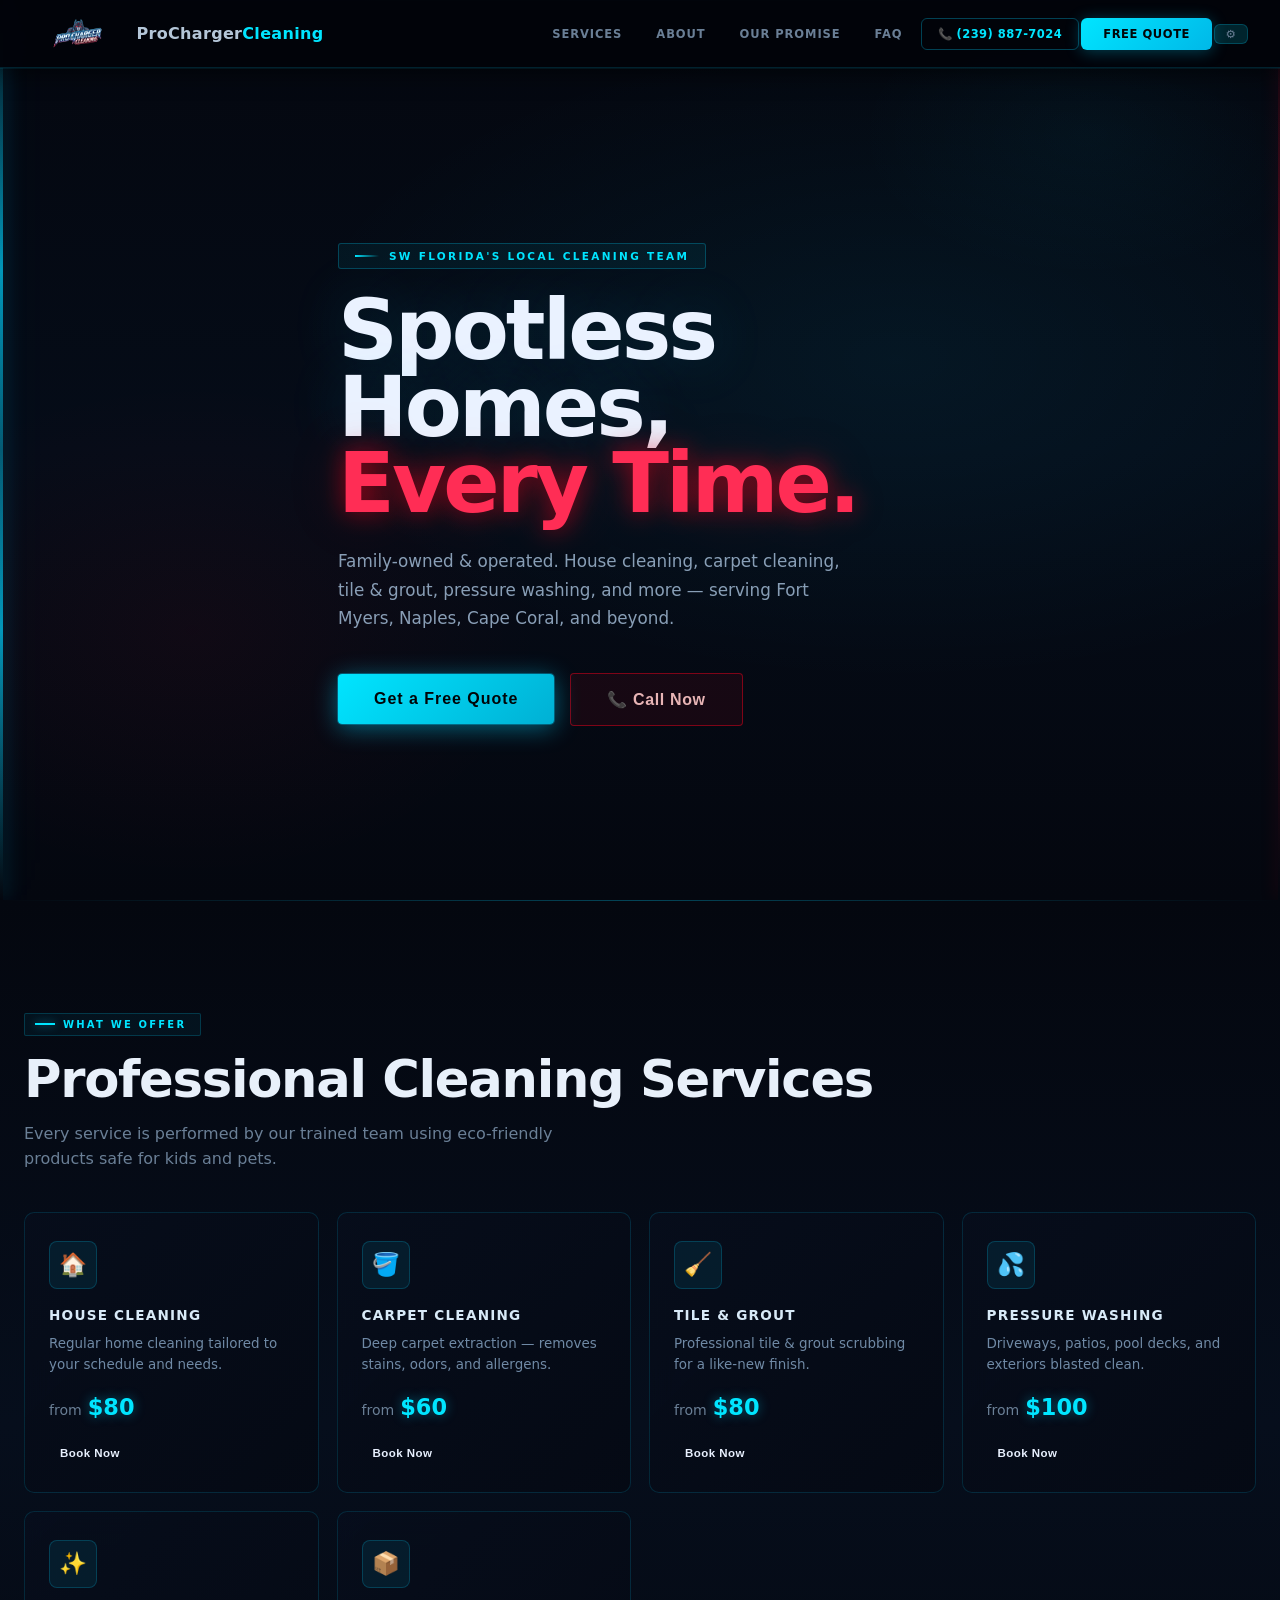
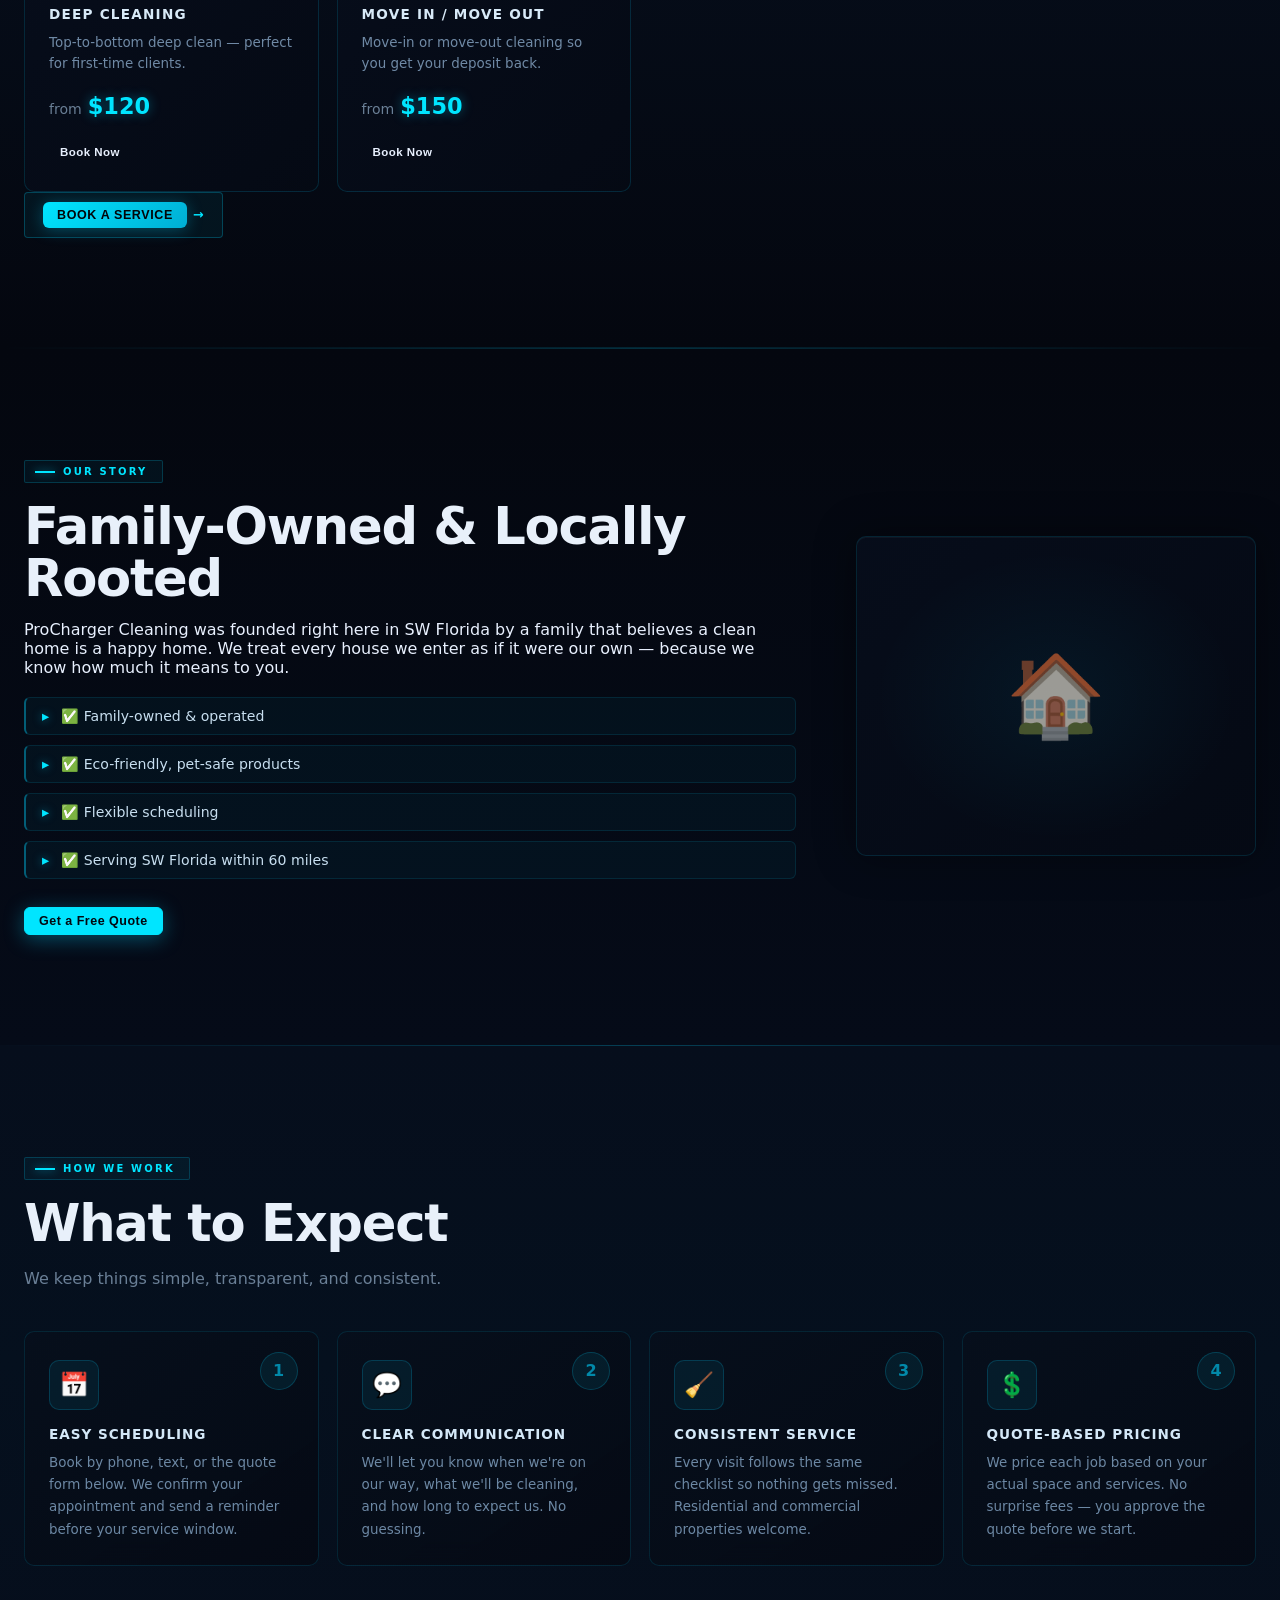
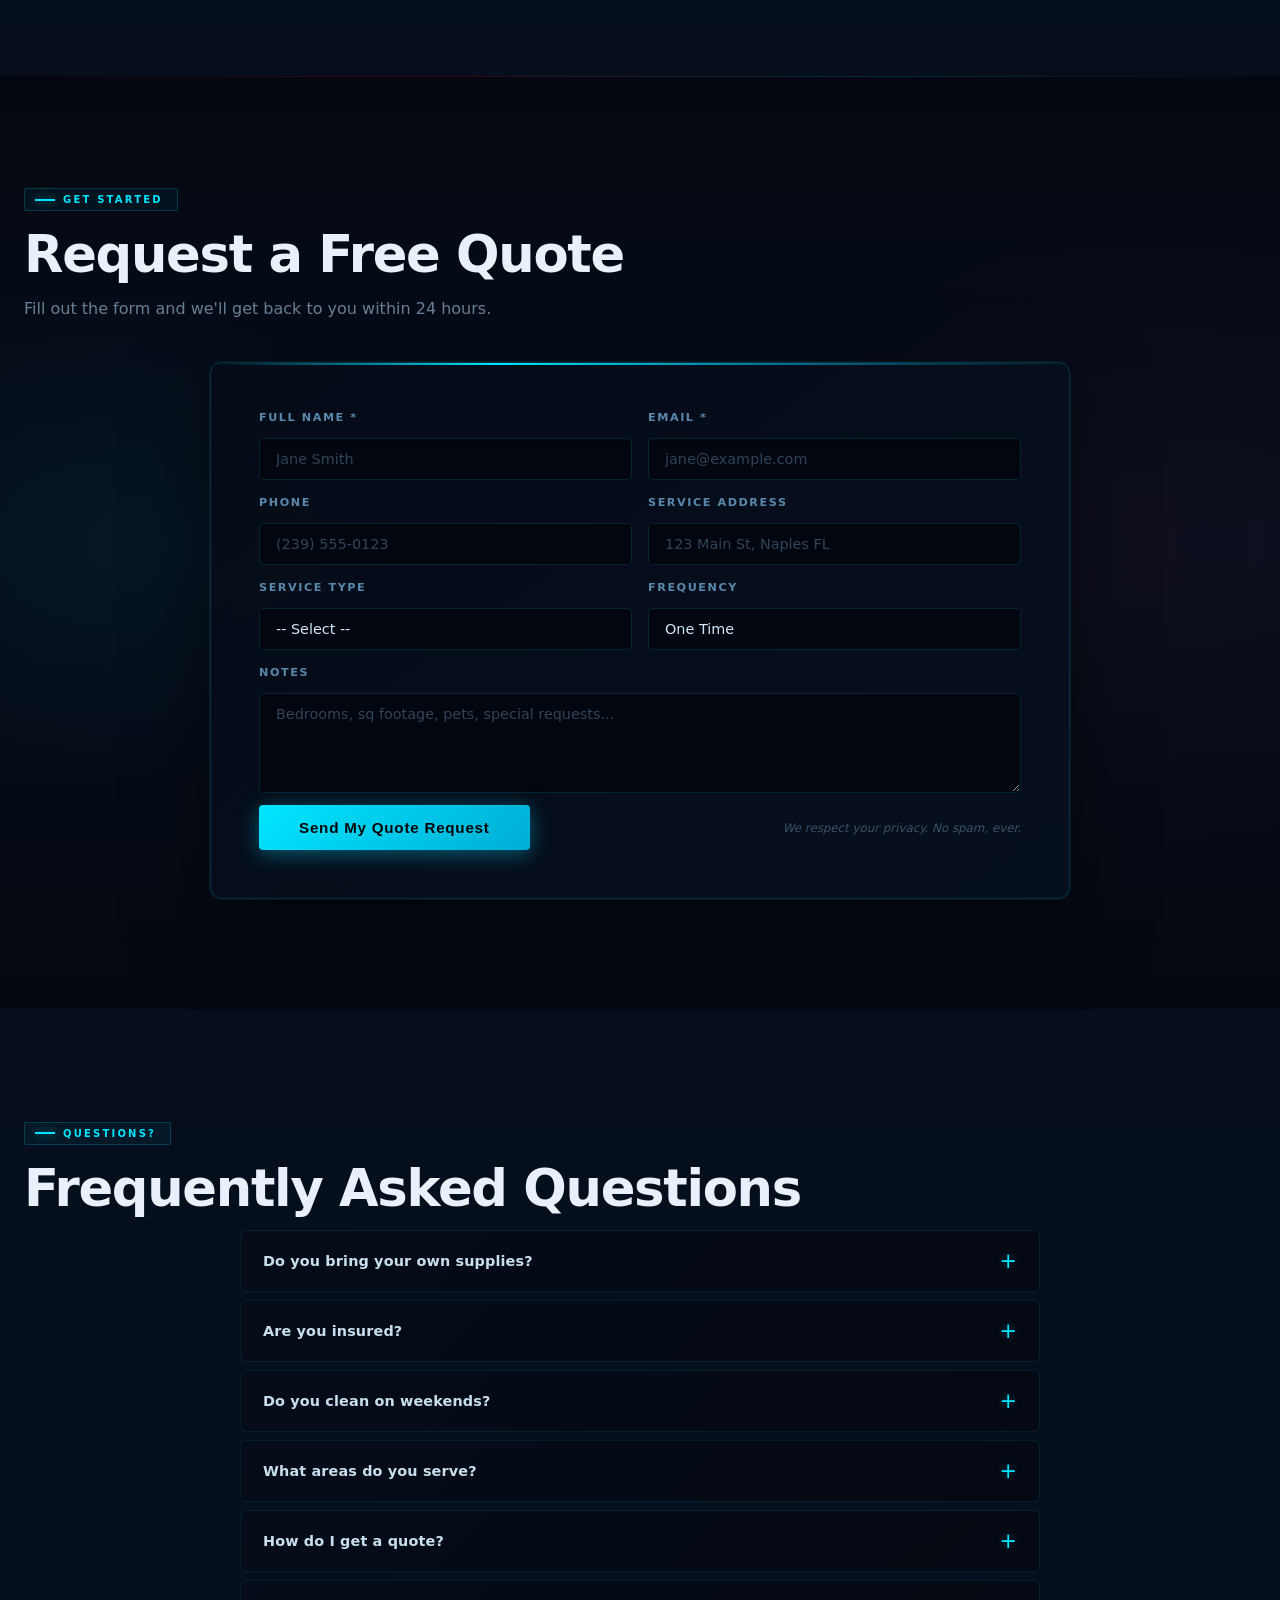
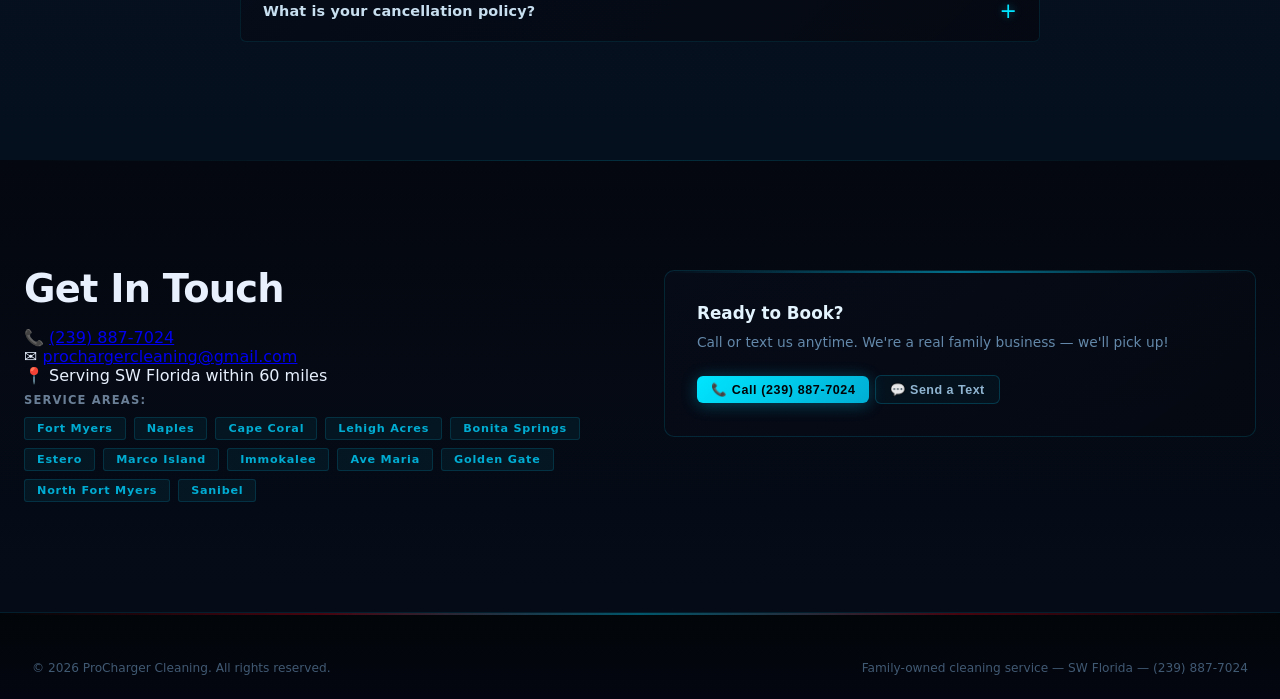
<file: index.html>
<!DOCTYPE html>
<html lang="en">
<head>
<meta charset="UTF-8"/>
<meta name="viewport" content="width=device-width,initial-scale=1"/>
<meta name="description" content="Family-owned house cleaning and carpet cleaning serving Lehigh Acres, Fort Myers, Cape Coral, and all of Southwest Florida within 60 miles. (239) 887-7024"/>
<meta name="theme-color" content="#0ea5e9"/>
<title>ProCharger Cleaning — House &amp; Carpet Cleaning | SW Florida</title>
<link rel="canonical" href="https://prochargercleaning.com/"/>
<meta property="og:title" content="ProCharger Cleaning — House &amp; Carpet Cleaning | SW Florida"/>
<meta property="og:description" content="Family-owned cleaning company serving SW Florida. Get a free quote today!"/>
<meta property="og:url" content="https://prochargercleaning.com/"/>
<meta property="og:type" content="website"/>
<link rel="icon" href="data:image/svg+xml,<svg xmlns='http://www.w3.org/2000/svg' viewBox='0 0 100 100'><text y='.9em' font-size='90'>🏠</text></svg>"/>
<link rel="stylesheet" href="css/styles.css"/>
  <link rel="stylesheet" href="css/admin.css"/>
  <link rel="stylesheet" href="css/admin-dashboard.css"/>
  <link rel="stylesheet" href="css/admin-routes.css"/>
</head>
<body>
<div id="public-site">
<nav class="pnav" role="navigation" aria-label="Main navigation">
<div class="pnav-inner">
<a class="plogo" href="#home" aria-label="ProCharger Cleaning home">
<img src="images/pcc-logo.png" alt="ProCharger Cleaning logo" width="56" height="56"/>
<span>ProCharger<strong>Cleaning</strong></span>
</a>
<div class="pnav-links" role="menubar">
<a href="#services" role="menuitem">Services</a>
<a href="#about" role="menuitem">About</a>
<a href="#expect" role="menuitem">Our Promise</a>
<a href="#faq" role="menuitem">FAQ</a>
<a href="#contact" role="menuitem" class="pnav-contact">📞 (239) 887-7024</a>
<a href="#quote" role="menuitem" class="pnav-cta">Free Quote</a>
<a href="#/dashboard" role="menuitem" class="pnav-admin" data-action="open-admin" aria-label="Admin portal">⚙</a>
</div>
</div>
</nav>
<section id="home" class="pv act phero" aria-label="Hero">
<div class="phero-content">
<p class="phero-eyebrow">SW Florida's Local Cleaning Team</p>
<h1>Spotless Homes,<br><span class="phero-accent">Every Time.</span></h1>
<p class="phero-sub">Family-owned &amp; operated. House cleaning, carpet cleaning, tile &amp; grout, pressure washing, and more — serving Fort Myers, Naples, Cape Coral, and beyond.</p>
<div class="phero-ctas">
<a href="#quote" class="pcc-btn pcc-btn-primary pcc-btn-lg">Get a Free Quote</a>
<a href="tel:+12398877024" class="pcc-btn pcc-btn-outline pcc-btn-lg">📞 Call Now</a>
</div>
</div>
</section>
<section id="services" class="pv psvc" aria-label="Services">
<div class="psection-inner">
<p class="psection-eyebrow">What We Offer</p>
<h2 class="psection-title">Professional Cleaning Services</h2>
<p class="psection-sub">Every service is performed by our trained team using eco-friendly products safe for kids and pets.</p>
<div class="psvc-grid" id="services-grid"></div>
<div class="psvc-cta">
<a href="#quote" class="pcc-btn pcc-btn-primary pcc-btn-lg">Book a Service</a>
</div>
</div>
</section>
<section id="about" class="pv pabout" aria-label="About us">
<div class="psection-inner pabout-inner">
<div class="pabout-text">
<p class="psection-eyebrow">Our Story</p>
<h2 class="psection-title">Family-Owned &amp; Locally Rooted</h2>
<p>ProCharger Cleaning was founded right here in SW Florida by a family that believes a clean home is a happy home. We treat every house we enter as if it were our own — because we know how much it means to you.</p>
<ul class="pabout-list">
<li>✅ Family-owned &amp; operated</li>
<li>✅ Eco-friendly, pet-safe products</li>
<li>✅ Flexible scheduling</li>
<li>✅ Serving SW Florida within 60 miles</li>
</ul>
<a href="#quote" class="pbtn pbtn-primary">Get a Free Quote</a>
</div>
<div class="pabout-img" aria-hidden="true">
<div class="pabout-placeholder">🏠</div>
</div>
</div>
</section>
<section id="expect" class="pv pexpect" aria-label="What to expect">
<div class="psection-inner">
<p class="psection-eyebrow">How We Work</p>
<h2 class="psection-title">What to Expect</h2>
<p class="psection-sub">We keep things simple, transparent, and consistent.</p>
<div class="pexpect-grid">
<div class="pexpect-card">
<div class="pexpect-icon">📅</div>
<h3 class="pexpect-title">Easy Scheduling</h3>
<p class="pexpect-desc">Book by phone, text, or the quote form below. We confirm your appointment and send a reminder before your service window.</p>
</div>
<div class="pexpect-card">
<div class="pexpect-icon">💬</div>
<h3 class="pexpect-title">Clear Communication</h3>
<p class="pexpect-desc">We'll let you know when we're on our way, what we'll be cleaning, and how long to expect us. No guessing.</p>
</div>
<div class="pexpect-card">
<div class="pexpect-icon">🧹</div>
<h3 class="pexpect-title">Consistent Service</h3>
<p class="pexpect-desc">Every visit follows the same checklist so nothing gets missed. Residential and commercial properties welcome.</p>
</div>
<div class="pexpect-card">
<div class="pexpect-icon">💲</div>
<h3 class="pexpect-title">Quote-Based Pricing</h3>
<p class="pexpect-desc">We price each job based on your actual space and services. No surprise fees — you approve the quote before we start.</p>
</div>
</div>
</div>
</section>
<section id="quote" class="pv pquote" aria-label="Free quote form">
<div class="psection-inner">
<p class="psection-eyebrow">Get Started</p>
<h2 class="psection-title">Request a Free Quote</h2>
<p class="psection-sub">Fill out the form and we'll get back to you within 24 hours.</p>
<form class="pquote-form" id="public-quote-form" novalidate>
<div class="pcc-form-grid">
<div class="pcc-form-group">
<label for="qf-name">Full Name *</label>
<input id="qf-name" name="name" type="text" required placeholder="Jane Smith"/>
</div>
<div class="pcc-form-group">
<label for="qf-email">Email *</label>
<input id="qf-email" name="email" type="email" required placeholder="jane@example.com"/>
</div>
<div class="pcc-form-group">
<label for="qf-phone">Phone</label>
<input id="qf-phone" name="phone" type="tel" placeholder="(239) 555-0123"/>
</div>
<div class="pcc-form-group">
<label for="qf-address">Service Address</label>
<input id="qf-address" name="address" type="text" placeholder="123 Main St, Naples FL"/>
</div>
<div class="pcc-form-group">
<label for="qf-service">Service Type</label>
<select id="qf-service" name="serviceType">
<option value="">-- Select --</option>
<option value="house">House Cleaning</option>
<option value="carpet">Carpet Cleaning</option>
<option value="tile">Tile &amp; Grout</option>
<option value="pressure">Pressure Washing</option>
<option value="deep">Deep Clean</option>
<option value="moveinout">Move In / Out</option>
</select>
</div>
<div class="pcc-form-group">
<label for="qf-freq">Frequency</label>
<select id="qf-freq" name="frequency">
<option value="one_time">One Time</option>
<option value="monthly">Monthly</option>
<option value="bi_weekly">Bi-Weekly</option>
<option value="weekly">Weekly</option>
</select>
</div>
<div class="pcc-form-group pcc-form-wide">
<label for="qf-notes">Notes</label>
<textarea id="qf-notes" name="notes" rows="3" placeholder="Bedrooms, sq footage, pets, special requests..."></textarea>
</div>
</div>
<div class="pquote-form-footer">
<button type="submit" class="pcc-btn pcc-btn-primary pcc-btn-lg">Send My Quote Request</button>
<p class="pquote-fine">We respect your privacy. No spam, ever.</p>
</div>
<div id="quote-form-msg" class="pquote-msg" aria-live="polite"></div>
</form>
</div>
</section>
<section id="faq" class="pv pfaq" aria-label="Frequently asked questions">
<div class="psection-inner">
<p class="psection-eyebrow">Questions?</p>
<h2 class="psection-title">Frequently Asked Questions</h2>
<div class="pfaq-grid" id="faq-grid"></div>
</div>
</section>
<section id="contact" class="pv pcontact" aria-label="Contact information">
<div class="psection-inner pcontact-inner">
<div class="pcontact-info">
<h2 class="psection-title">Get In Touch</h2>
<p><strong>📞</strong> <a href="tel:+12398877024">(239) 887-7024</a></p>
<p><strong>✉️</strong> <a href="mailto:prochargercleaning@gmail.com">prochargercleaning@gmail.com</a></p>
<p><strong>📍</strong> Serving SW Florida within 60 miles</p>
<div class="pcontact-areas" id="service-areas"></div>
</div>
<div class="pcontact-cta">
<h3>Ready to Book?</h3>
<p>Call or text us anytime. We're a real family business — we'll pick up!</p>
<a href="tel:+12398877024" class="pcc-btn pcc-btn-primary pcc-btn-lg">📞 Call (239) 887-7024</a>
<a href="sms:+12398877024" class="pcc-btn pcc-btn-outline pcc-btn-lg">💬 Send a Text</a>
</div>
</div>
</section>
<footer class="pfooter" role="contentinfo">
<div class="pfooter-inner">
<p>&copy; <span id="footer-year"></span> ProCharger Cleaning. All rights reserved.</p>
<p>Family-owned cleaning service &mdash; SW Florida &mdash; (239) 887-7024</p>
</div>
</footer>
</div>
<div id="admin-shell" style="display:none" aria-label="Admin CRM">
<header class="padmin-topbar" role="banner">
<button id="nav-toggle" class="padmin-nav-toggle" aria-label="Toggle navigation" aria-expanded="false">&#9776;</button>
<a class="padmin-brand" href="#/dashboard"><img src="/images/pcc-logo.png" alt="ProCharger Cleaning" class="pcc-topbar-logo"></a>
<div class="padmin-topbar-actions">
<span class="padmin-clock" id="admin-clock"></span>
<button id="logout-btn" class="pbtn pbtn-sm">Logout</button>
</div>
</header>
<div class="padmin-wrap">
<nav id="admin-sidebar" class="padmin-sidebar" role="navigation" aria-label="Admin navigation">
<div class="pcc-sidebar-logo-block">
<img src="/images/pcc-logo.png" alt="ProCharger Cleaning" class="pcc-sidebar-logo-img">
</div>
<ul class="padmin-nav">
<li><a href="#/dashboard" data-nav="#/dashboard"><span class="anav-icon">📊</span> Dashboard</a></li>
<li><a href="#/leads" data-nav="#/leads"><span class="anav-icon">👥</span> Leads</a></li>
<li><a href="#/customers" data-nav="#/customers"><span class="anav-icon">👤</span> Customers</a></li>
<li><a href="#/quotes" data-nav="#/quotes"><span class="anav-icon">📋</span> Quotes</a></li>
<li><a href="#/jobs" data-nav="#/jobs"><span class="anav-icon">🏠</span> Jobs</a></li>
<li><a href="#/estimator" data-nav="#/estimator"><span class="anav-icon">🧮</span> Estimator</a></li>
<li><a href="#/settings" data-nav="#/settings"><span class="anav-icon">⚙️</span> Settings</a></li>
<li><a href="#/documents" data-nav="#/documents"><span class="anav-icon">📄</span> Documents</a></li>
          <li><a href="#/compliance" data-nav="#/compliance"><span class="anav-icon">⚖️</span> Compliance</a></li>
          <li><a href="#/routeplanner" data-nav="#/routeplanner"><span class="anav-icon">🛣️</span> Route Planner</a></li>
</ul>
<div class="padmin-logout">
<a href="#" id="sidebar-logout" data-action="logout">⬅ Exit to Site</a>
</div>
</nav>
<main id="main-content" class="padmin-content" role="main">
<div data-page="dashboard" style="display:none"><div id="dashboard-root"></div></div>
<div data-page="leads" style="display:none"><div id="leads-root"></div></div>
<div data-page="customers" style="display:none"><div id="customers-root"></div></div>
<div data-page="quotes" style="display:none"><div id="quotes-root"></div></div>
<div data-page="jobs" style="display:none"><div id="jobs-root"></div></div>
<div data-page="estimator" style="display:none"><div id="estimator-root"></div></div>
<div data-page="settings" style="display:none"><div id="settings-root"></div></div>
<div data-page="documents" style="display:none"><div id="documents-root"></div></div>
      <div data-page="compliance" style="display:none"><div id="compliance-root"></div></div>
      <div data-page="routeplanner" style="display:none"><div id="routeplanner-root"></div></div>
</main>
</div>
</div>
<script src="js/config.js"></script>
<script src="js/storage.js"></script>
<script src="js/router.js"></script>
<script src="js/modules/dashboard.js"></script>
<script src="js/modules/leads.js"></script>
<script src="js/modules/customers.js"></script>
<script src="js/modules/quotes.js"></script>
<script src="js/modules/jobs.js"></script>
<script src="js/modules/estimator.js"></script>
<script src="js/modules/settings.js"></script>
<script src="js/modules/sync.js"></script>
<script src="js/modules/documents.js"></script>
      <script src="js/modules/compliance.js"></script>
      <script src="js/modules/routeplanner.js"></script>
<script src="js/calendar.js"></script>
<script src="js/app.js"></script>
<script>
(function () {
var fy = document.getElementById('footer-year');
if (fy) fy.textContent = new Date().getFullYear();
function _tick() {
var el = document.getElementById('admin-clock');
if (el) el.textContent = new Date().toLocaleTimeString('en-US', { hour: '2-digit', minute: '2-digit' });
}
_tick(); setInterval(_tick, 30000);
var svcGrid = document.getElementById('services-grid');
if (svcGrid) {
var svcs = (typeof PCC_CONFIG !== 'undefined' && PCC_CONFIG.SERVICES) ? PCC_CONFIG.SERVICES : {};
var icons = { house:'🏠', carpet:'🪣', tile:'🧹', pressure:'💦', deep:'✨', moveinout:'📦' };
var labels = { house:'House Cleaning', carpet:'Carpet Cleaning', tile:'Tile & Grout', pressure:'Pressure Washing', deep:'Deep Clean', moveinout:'Move In / Out' };
var descs = { house:'Regular home cleaning tailored to your schedule and needs.', carpet:'Deep carpet extraction — removes stains, odors, and allergens.', tile:'Professional tile & grout scrubbing for a like-new finish.', pressure:'Driveways, patios, pool decks, and exteriors blasted clean.', deep:'Top-to-bottom deep clean — perfect for first-time clients.', moveinout:'Move-in or move-out cleaning so you get your deposit back.' };
var keys = Object.keys(svcs).length ? Object.keys(svcs) : Object.keys(icons);
svcGrid.innerHTML = keys.map(function (k) {
var s = svcs[k] || {};
return '<div class="psvc-card"><div class="psvc-icon">' + (icons[k] || '🧽') + '</div><h3 class="psvc-name">' + (s.label || labels[k] || k) + '</h3><p class="psvc-desc">' + (descs[k] || '') + '</p><p class="psvc-price">from <strong>$' + (s.basePrice || '0') + '</strong></p><a href="#quote" class="pbtn pbtn-sm">Book Now</a></div>';
}).join('');
}
var faqGrid = document.getElementById('faq-grid');
if (faqGrid) {
var faqs = [
{ q:'Do you bring your own supplies?', a:'Yes! We bring all cleaning products and equipment. Just let us in and we do the rest.' },
{ q:'Are you insured?', a:'Yes, we carry insurance. If you have specific insurance questions, please call us directly at (239) 887-7024.' },
{ q:'Do you clean on weekends?', a:'Yes, we offer flexible scheduling including weekends to fit your busy life.' },
{ q:'What areas do you serve?', a:'We serve all of SW Florida within 60 miles, including Fort Myers, Naples, Cape Coral, Lehigh Acres, Bonita Springs, and more.' },
{ q:'How do I get a quote?', a:'Fill out the form above or call/text us at (239) 887-7024. We respond within 24 hours.' },
{ q:'What is your cancellation policy?', a:'We ask for 24-hour notice for cancellations. Life happens — just give us a heads up!' },
];
faqGrid.innerHTML = faqs.map(function (f) { return '<details class="pfaq-item"><summary class="pfaq-q">' + f.q + '</summary><p class="pfaq-a">' + f.a + '</p></details>'; }).join('');
}
var areasEl = document.getElementById('service-areas');
if (areasEl) {
var areas = (typeof PCC_CONFIG !== 'undefined' && PCC_CONFIG.SERVICE_AREAS) ? PCC_CONFIG.SERVICE_AREAS : ['Fort Myers','Naples','Cape Coral','Lehigh Acres','Bonita Springs','Estero','Marco Island','Immokalee','Ave Maria','Golden Gate','North Fort Myers','Sanibel'];
areasEl.innerHTML = '<p class="pcontact-areas-label">Service Areas:</p><div class="pcontact-areas-list">' + areas.map(function (a) { return '<span class="parea-chip">' + a + '</span>'; }).join('') + '</div>';
}
var qForm = document.getElementById('public-quote-form');
if (qForm) {
qForm.addEventListener('submit', function (e) {
e.preventDefault();
var msg = document.getElementById('quote-form-msg');
var data = Object.fromEntries(new FormData(qForm).entries());
if (typeof pccAddLead === 'function') { pccAddLead(Object.assign({ status: 'new', source: 'website' }, data)); }
qForm.reset();
if (msg) { msg.textContent = 'Thank you! We will contact you within 24 hours.'; msg.className = 'pquote-msg pquote-msg-success'; setTimeout(function () { msg.textContent = ''; msg.className = 'pquote-msg'; }, 6000); }
});
}
document.addEventListener('click', function (e) {
if (e.target.closest('[data-action="logout"]')) {
e.preventDefault();
if (typeof pccClearSession === 'function') pccClearSession();
var pub = document.getElementById('public-site');
var admin = document.getElementById('admin-shell');
if (pub) pub.style.display = '';
if (admin) admin.style.display = 'none';
window.location.hash = '#home';
}
});
})();
</script>
</body>
</html>
</file>
